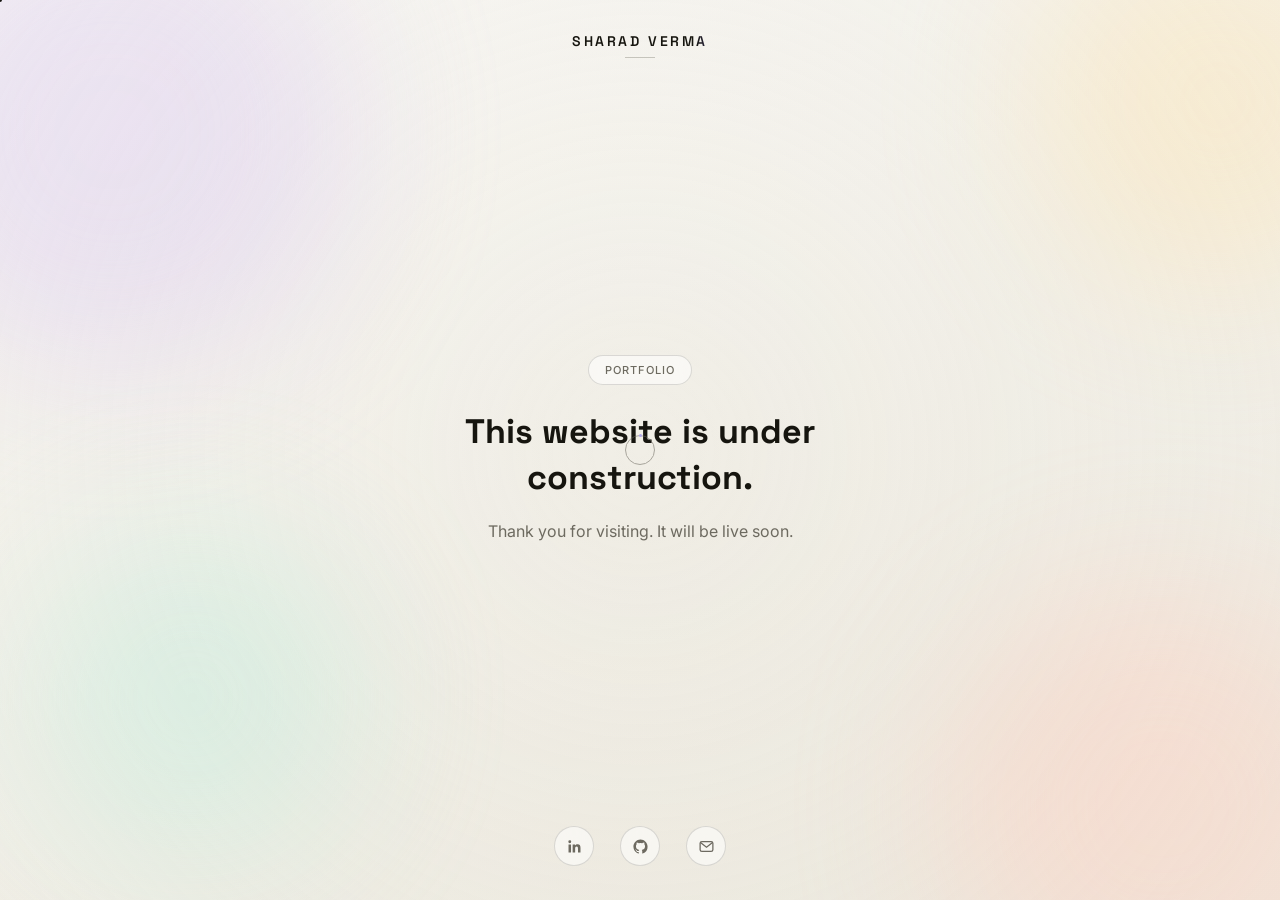
<file: index.html>
<!DOCTYPE html>
<html lang="en">
<head>
<meta charset="UTF-8" />
<meta name="viewport" content="width=device-width, initial-scale=1.0" />
<meta name="description" content="Sharad Verma's portfolio website - Currently under development." />
<title>Sharad Verma - Portfolio (Coming Soon)</title>
<link rel="icon" type="image/x-icon" href="favicon.ico">
<link rel="stylesheet" href="style.css">

<script>
  // Detect a real mouse/trackpad up front, before paint, so touch devices
  // never get the custom cursor markup rendered visible.
  (function () {
    try {
      if (window.matchMedia('(hover: hover) and (pointer: fine)').matches) {
        document.documentElement.classList.add('has-cursor');
      }
    } catch (e) {}
  })();
</script>
</head>

<body>
  <div class="blob blob-1"></div>
  <div class="blob blob-2"></div>
  <div class="blob blob-3"></div>
  <div class="blob blob-4"></div>
  <div class="wash"></div>

  <div class="cursor-ring" id="cursorRing"></div>
  <div class="cursor-core" id="cursorCore"></div>

  <header class="site-header"><span class="name-wrap">Sharad Verma</span></header>

  <main class="page">
    <div class="tilt" id="tiltWrap">
      <div class="badge">Portfolio</div>
      <h1>This website is under construction.</h1>
      <p class="subtitle">
        Thank you for visiting. It will be live soon.
      </p>
    </div>
  </main>

  <footer class="site-footer">
    <a href="https://www.linkedin.com/in/sharadverma638" target="_blank" rel="noopener noreferrer" aria-label="LinkedIn">
      <svg viewBox="0 0 24 24" fill="currentColor"><path d="M20.45 20.45h-3.55v-5.57c0-1.33-.02-3.03-1.85-3.03-1.85 0-2.14 1.45-2.14 2.94v5.66H9.36V9h3.41v1.56h.05c.48-.9 1.64-1.85 3.37-1.85 3.6 0 4.27 2.37 4.27 5.46v6.28zM5.34 7.43a2.06 2.06 0 1 1 0-4.12 2.06 2.06 0 0 1 0 4.12zM7.11 20.45H3.56V9h3.55v11.45z"/></svg>
    </a>
    <a href="https://github.com/sharadverma638" target="_blank" rel="noopener noreferrer" aria-label="GitHub">
      <svg viewBox="0 0 24 24" fill="currentColor"><path d="M12 2C6.48 2 2 6.58 2 12.25c0 4.53 2.87 8.37 6.84 9.73.5.1.68-.22.68-.49 0-.24-.01-.87-.01-1.71-2.78.62-3.37-1.36-3.37-1.36-.46-1.2-1.11-1.52-1.11-1.52-.91-.64.07-.63.07-.63 1 .07 1.53 1.05 1.53 1.05.89 1.56 2.34 1.11 2.91.85.09-.66.35-1.11.63-1.37-2.22-.26-4.56-1.14-4.56-5.07 0-1.12.39-2.03 1.03-2.75-.1-.26-.45-1.31.1-2.72 0 0 .84-.28 2.75 1.05a9.3 9.3 0 0 1 5.01 0c1.91-1.33 2.75-1.05 2.75-1.05.55 1.41.2 2.46.1 2.72.64.72 1.03 1.63 1.03 2.75 0 3.94-2.34 4.8-4.57 5.06.36.32.68.94.68 1.9 0 1.37-.01 2.47-.01 2.81 0 .27.18.6.69.49A10.26 10.26 0 0 0 22 12.25C22 6.58 17.52 2 12 2z"/></svg>
    </a>
    <a href="mailto:sharadverma638@gmail.com" aria-label="Email">
      <svg viewBox="0 0 24 24" fill="none" stroke="currentColor" stroke-width="1.8"><rect x="3" y="5" width="18" height="14" rx="2.5"/><path d="M3.5 6.5 12 13l8.5-6.5"/></svg>
    </a>
  </footer>

  <script src="script.js"></script>
</body>
</html>
</file>
<file: style.css>
@import url('https://fonts.googleapis.com/css2?family=Space+Grotesk:wght@500;600;700&family=Inter:wght@400;500&family=Fraunces:ital,wght@1,500&display=swap');

:root {
  --bg-1: #f7f6f2;
  --bg-2: #eae6da;
  --text: #16150f;
  --muted: #6d6a60;
  --accent-1: #7c6cf0;
  --accent-2: #ef8f6b;
  --accent-3: #6bd9c9;
  --line: rgba(22,21,15,.14);
  --card: rgba(255,255,255,.55);
  --blob-1: #d6c2f2;
  --blob-2: #ffc7b6;
  --blob-3: #b7ecd9;
  --blob-4: #ffe1a6;
}

@media (prefers-color-scheme: dark) {
  :root {
    --bg-1: #0c0c0a;
    --bg-2: #171612;
    --text: #f3f1ea;
    --muted: #a09c8f;
    --accent-1: #9b8dfb;
    --accent-2: #ff9d76;
    --accent-3: #7fe6d4;
    --line: rgba(243,241,234,.14);
    --card: rgba(255,255,255,.05);
    --blob-1: #a98cf0;
    --blob-2: #ff9c82;
    --blob-3: #74e0c4;
    --blob-4: #ffcf66;
  }
}

* { box-sizing: border-box; }
html, body { height: 100%; }

body {
  margin: 0;
  min-height: 100vh;
  min-height: 100svh;
  background: linear-gradient(160deg, var(--bg-1), var(--bg-2));
  color: var(--text);
  font-family: 'Inter', sans-serif;
  overflow: hidden;
  position: relative;
  display: grid;
  place-items: center;
  transition: background .4s ease, color .4s ease;
}

/* custom cursor — only ever shown when JS confirms a real mouse/trackpad */
html.has-cursor body,
html.has-cursor a,
html.has-cursor button {
  cursor: none;
}

.wash {
  position: fixed;
  inset: 0;
  z-index: 1;
  pointer-events: none;
  background: radial-gradient(circle at 50% 50%, transparent 0%, var(--bg-1) 96%);
  opacity: .22;
}

.cursor-ring,
.cursor-core {
  display: none;
}

html.has-cursor .cursor-ring,
html.has-cursor .cursor-core {
  display: block;
}

.cursor-core {
  position: fixed;
  top: 0;
  left: 0;
  width: 4px;
  height: 4px;
  border-radius: 50%;
  background: var(--text);
  pointer-events: none;
  transform: translate(-50%, -50%);
  z-index: 51;
}

.cursor-ring {
  position: fixed;
  top: 0;
  left: 0;
  width: 30px;
  height: 30px;
  margin-left: -15px;
  margin-top: -15px;
  border-radius: 50%;
  border: 1px solid var(--muted);
  pointer-events: none;
  z-index: 50;
  transition: width .3s ease, height .3s ease, margin .3s ease, border-color .3s ease, opacity .3s ease;
  opacity: .55;
}

.cursor-ring::after {
  content: "";
  position: absolute;
  top: -2px;
  left: 50%;
  width: 3px;
  height: 3px;
  margin-left: -1.5px;
  border-radius: 50%;
  background: var(--accent-1);
  animation: orbitTick 3.5s linear infinite;
  transform-origin: 1.5px 17px;
}

.cursor-ring.hovering {
  width: 48px;
  height: 48px;
  margin-left: -24px;
  margin-top: -24px;
  border-color: var(--accent-1);
  opacity: .85;
}

.cursor-ring.hovering::after {
  animation-duration: 1.2s;
  transform-origin: 1.5px 26px;
}

@keyframes orbitTick {
  to { transform: rotate(360deg); }
}

/* soft animated gradient blobs */
.blob {
  position: fixed;
  border-radius: 50%;
  filter: blur(75px);
  opacity: .42;
  mix-blend-mode: normal;
  z-index: 0;
  will-change: transform;
}

.blob-1 {
  width: clamp(280px, 40vw, 480px);
  height: clamp(280px, 40vw, 480px);
  background: var(--blob-1);
  top: -12%; left: -10%;
  animation: drift1 26s ease-in-out infinite;
}

.blob-2 {
  width: clamp(260px, 36vw, 440px);
  height: clamp(260px, 36vw, 440px);
  background: var(--blob-2);
  bottom: -14%; right: -8%;
  animation: drift2 30s ease-in-out infinite;
}

.blob-3 {
  width: clamp(200px, 26vw, 340px);
  height: clamp(200px, 26vw, 340px);
  background: var(--blob-3);
  bottom: 4%; left: 2%;
  animation: drift3 33s ease-in-out infinite;
}

.blob-4 {
  width: clamp(220px, 30vw, 380px);
  height: clamp(220px, 30vw, 380px);
  background: var(--blob-4);
  top: -10%; right: -10%;
  animation: drift4 28s ease-in-out infinite;
}

@keyframes drift1 {
  0%   { transform: translate(0, 0) scale(1); }
  25%  { transform: translate(20vw, 14vh) scale(1.12); }
  50%  { transform: translate(34vw, 30vh) scale(1.2); }
  75%  { transform: translate(14vw, 32vh) scale(1.05); }
  100% { transform: translate(0, 0) scale(1); }
}

@keyframes drift2 {
  0%   { transform: translate(0, 0) scale(1); }
  25%  { transform: translate(-18vw, -16vh) scale(1.1); }
  50%  { transform: translate(-32vw, -28vh) scale(1.18); }
  75%  { transform: translate(-12vw, -30vh) scale(1.04); }
  100% { transform: translate(0, 0) scale(1); }
}

@keyframes drift3 {
  0%   { transform: translate(0, 0) scale(1); }
  30%  { transform: translate(16vw, -18vh) scale(1.14); }
  60%  { transform: translate(26vw, -8vh) scale(1.2); }
  100% { transform: translate(0, 0) scale(1); }
}

@keyframes drift4 {
  0%   { transform: translate(0, 0) scale(1); }
  30%  { transform: translate(-16vw, 20vh) scale(1.12); }
  60%  { transform: translate(-28vw, 10vh) scale(1.2); }
  100% { transform: translate(0, 0) scale(1); }
}

.site-header {
  position: fixed;
  top: 32px;
  left: 0;
  width: 100%;
  text-align: center;
  z-index: 3;
  font-family: 'Space Grotesk', sans-serif;
  font-weight: 600;
  font-size: 14px;
  letter-spacing: .18em;
  text-transform: uppercase;
  animation: fadeDown .8s ease both;
}

.site-header .name-wrap {
  position: relative;
  display: inline-block;
  padding-bottom: 8px;
  background: linear-gradient(90deg,
    var(--text) 0%, var(--text) 30%,
    var(--accent-1) 45%, var(--accent-2) 55%, var(--accent-3) 65%,
    var(--text) 80%, var(--text) 100%);
  background-size: 300% auto;
  -webkit-background-clip: text;
  background-clip: text;
  color: transparent;
  animation: sheen 5s linear infinite;
}

.site-header .name-wrap::after {
  content: "";
  position: absolute;
  left: 50%;
  bottom: 0;
  width: 30px;
  height: 1px;
  transform: translateX(-50%);
  background: rgba(150,148,138,.5);
}

main.page {
  position: relative;
  z-index: 2;
  width: min(560px, 100%);
  text-align: center;
  padding: 0 24px;
  animation: fadeUp .9s .1s ease both;
}

.tilt {
  transform: perspective(1000px) rotateX(0deg) rotateY(0deg) translate(0, 0);
  transition: transform .25s ease-out;
  will-change: transform;
}

.badge {
  display: inline-block;
  margin-bottom: 24px;
  padding: 7px 16px;
  font-size: 11px;
  font-weight: 500;
  letter-spacing: .1em;
  text-transform: uppercase;
  color: var(--muted);
  border: 1px solid var(--line);
  border-radius: 999px;
  background: var(--card);
  backdrop-filter: blur(8px);
}

h1 {
  margin: 0 0 16px;
  font-family: 'Space Grotesk', sans-serif;
  font-weight: 700;
  font-size: clamp(24px, 4.2vw, 34px);
  line-height: 1.35;
}

.subtitle {
  max-width: 40ch;
  margin: 0 auto;
  font-size: clamp(14px, 1.8vw, 16px);
  line-height: 1.8;
  color: var(--muted);
}

.site-footer {
  position: fixed;
  bottom: 34px;
  left: 0;
  width: 100%;
  display: flex;
  justify-content: center;
  align-items: center;
  gap: 26px;
  z-index: 3;
  animation: fadeUp 1s .2s ease both;
}

.site-footer a {
  position: relative;
  display: inline-flex;
  align-items: center;
  justify-content: center;
  width: 40px;
  height: 40px;
  border-radius: 50%;
  border: 1px solid var(--line);
  background: var(--card);
  backdrop-filter: blur(8px);
  color: var(--muted);
  overflow: hidden;
  transition: transform .3s ease, border-color .3s ease, color .3s ease;
}

.site-footer a::before {
  content: "";
  position: absolute;
  inset: 0;
  border-radius: 50%;
  background: linear-gradient(135deg,
    color-mix(in srgb, var(--accent-2) 32%, white 68%),
    color-mix(in srgb, var(--accent-3) 32%, white 68%));
  opacity: .8;
  transform: scale(0);
  transition: transform .35s ease;
  z-index: 0;
}

.site-footer a svg {
  position: relative;
  z-index: 1;
  transition: transform .35s ease;
}

.site-footer a:hover {
  transform: translateY(-3px);
  border-color: transparent;
  color: #1c1a15;
}

.site-footer a:hover::before {
  transform: scale(1);
}

.site-footer a:hover svg {
  transform: scale(1.12) rotate(-6deg);
}

.site-footer svg {
  width: 17px;
  height: 17px;
}

@keyframes fadeDown {
  from { opacity: 0; transform: translateY(-10px); }
  to { opacity: 1; transform: translateY(0); }
}

@keyframes sheen {
  0% { background-position: 200% center; }
  100% { background-position: -100% center; }
}

@keyframes fadeUp {
  from { opacity: 0; transform: translateY(16px); }
  to { opacity: 1; transform: translateY(0); }
}

@media (prefers-reduced-motion: reduce) {
  .blob { animation: none; }
  .site-header .name-wrap { animation: none; }
}

@media (max-width: 640px) {
  .site-header { top: 24px; font-size: 12px; }
  .site-footer { bottom: 24px; gap: 18px; }
  main.page { padding: 0 20px; }
}

@media (max-width: 380px) {
  .site-footer { gap: 14px; }
  .site-footer a { width: 36px; height: 36px; }
}
</file>
